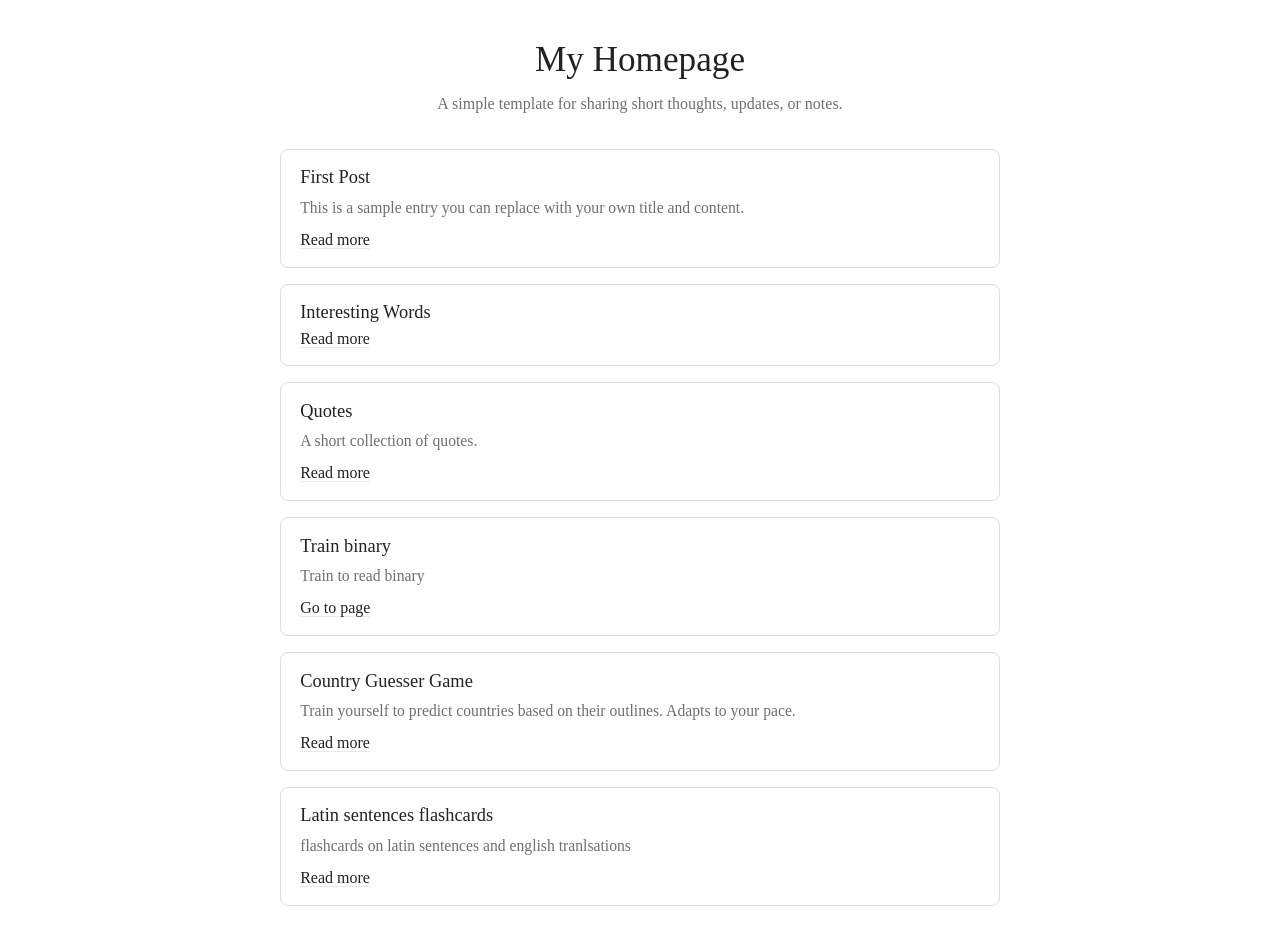
<file: index.html>
<!DOCTYPE html>
<html lang="en">
  <head>
    <meta charset="UTF-8" />
    <meta name="viewport" content="width=device-width, initial-scale=1.0" />
    <title>My Homepage</title>
    <link rel="stylesheet" href="styles.css" />
    <style>
      .intro {
        text-align: center;
        margin-bottom: 2rem;
      }

      .intro p {
        margin: 0;
        font-size: 1rem;
      }

      .posts {
        display: grid;
        gap: 1rem;
      }

      .post {
        padding: 1.1rem 1.2rem;
        border: 1px solid var(--border);
        border-radius: 8px;
        background: #fff;
      }

      .post h2 {
        margin: 0 0 0.4rem;
        font-size: 1.15rem;
        font-weight: 400;
      }

      .post p {
        margin: 0 0 0.7rem;
        font-size: 0.98rem;
      }
    </style>
  </head>
  <body>
    <main>
      <section class="intro">
        <h1>My Homepage</h1>
        <p>A simple template for sharing short thoughts, updates, or notes.</p>
      </section>

      <section class="posts">
        <article class="post">
          <h2>First Post</h2>
          <p>This is a sample entry you can replace with your own title and content.</p>
          <a href="sample-post-1.html">Read more</a>
        </article>

        <article class="post">
          <h2>Interesting Words</h2>
          <a href="notes/interesting_words.html">Read more</a>
        </article>

        <article class="post">
          <h2>Quotes</h2>
          <p>A short collection of quotes.</p>
          <a href="notes/quotes.html">Read more</a>
        </article>
        
        <article class="post">
          <h2>Train binary</h2>
          <p>Train to read binary</p>
          <a href="https://adaptivecarrot.github.io/binary-read">Go to page</a>
        </article>

        <article class="post">
          <h2>Country Guesser Game</h2>
          <p>Train yourself to predict countries based on their outlines. Adapts to your pace.</p>
          <a href="https://adaptivecarrot.github.io/country_guesser/country_guess_manual.html">Read more</a>
        </article>

        <article class="post">
          <h2>Latin sentences flashcards</h2>
          <p>flashcards on latin sentences and english tranlsations</p>
          <a href="https://adaptivecarrot.github.io/latin-cards/latin_sentences_flashcards.html">Read more</a>
        </article>
        
          
      </section>
    </main>
  </body>
</html>
</file>
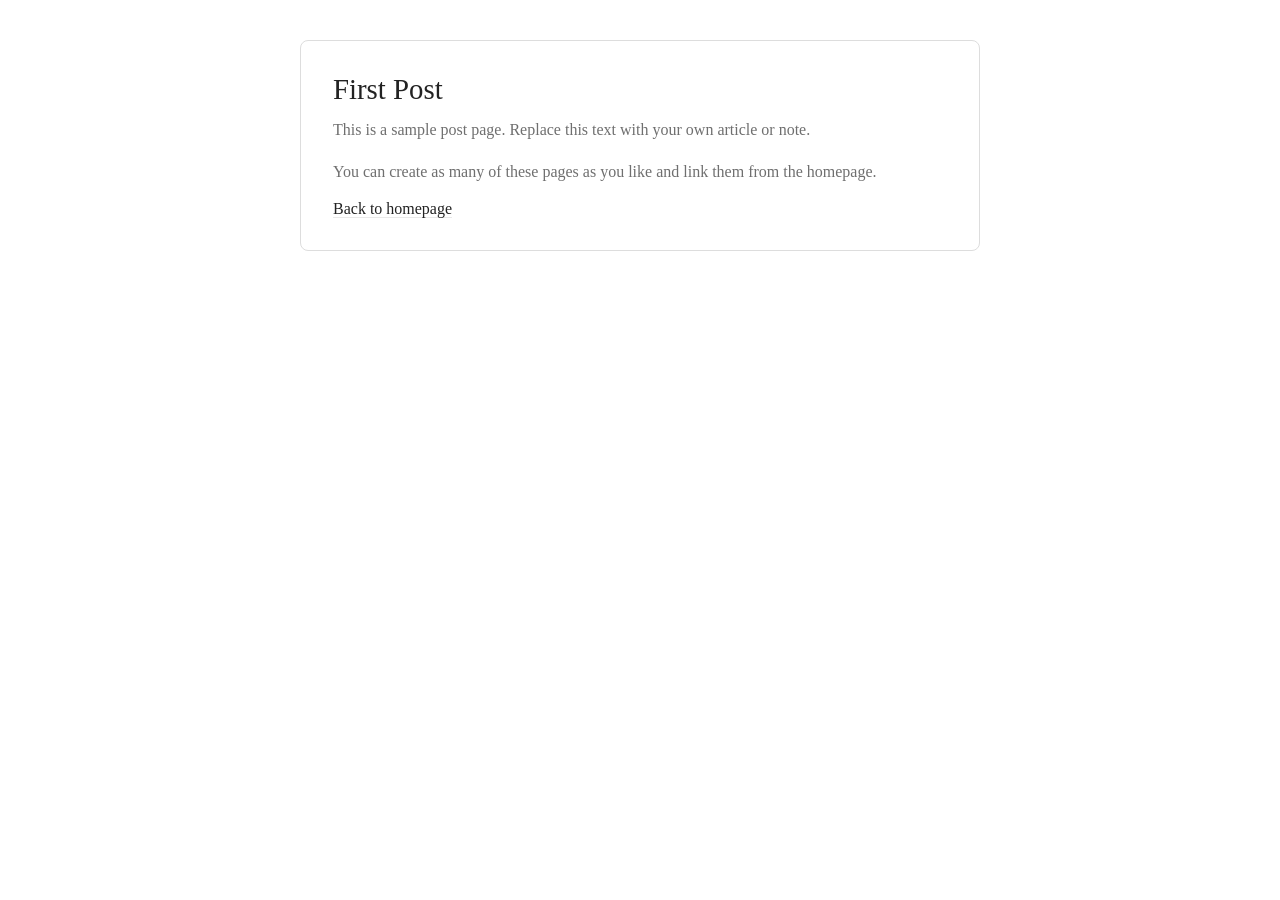
<file: sample-post-1.html>
<!DOCTYPE html>
<html lang="en">
  <head>
    <meta charset="UTF-8" />
    <meta name="viewport" content="width=device-width, initial-scale=1.0" />
    <title>First Post</title>
    <link rel="stylesheet" href="styles.css" />
    <style>
      main {
        max-width: 680px;
        margin: 0 auto;
        border: 1px solid var(--border);
        border-radius: 8px;
        padding: 2rem;
      }

      h1 {
        font-size: 1.8rem;
      }

      p {
        margin: 0 0 1rem;
      }
    </style>
  </head>
  <body>
    <main>
      <h1>First Post</h1>
      <p>This is a sample post page. Replace this text with your own article or note.</p>
      <p>You can create as many of these pages as you like and link them from the homepage.</p>
      <a href="index.html">Back to homepage</a>
    </main>
  </body>
</html>
</file>
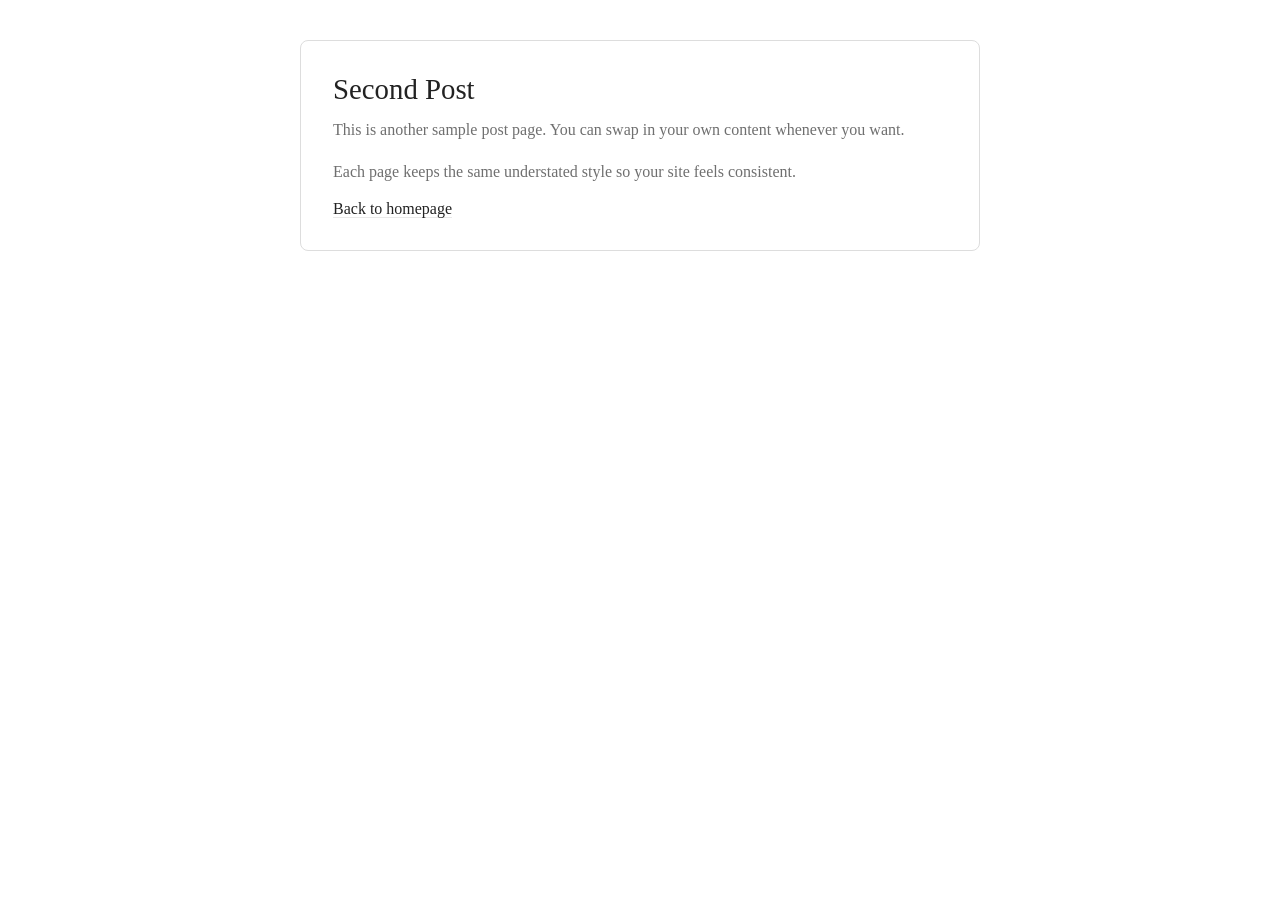
<file: sample-post-2.html>
<!DOCTYPE html>
<html lang="en">
  <head>
    <meta charset="UTF-8" />
    <meta name="viewport" content="width=device-width, initial-scale=1.0" />
    <title>Second Post</title>
    <link rel="stylesheet" href="styles.css" />
    <style>
      main {
        max-width: 680px;
        margin: 0 auto;
        border: 1px solid var(--border);
        border-radius: 8px;
        padding: 2rem;
      }

      h1 {
        font-size: 1.8rem;
      }

      p {
        margin: 0 0 1rem;
      }
    </style>
  </head>
  <body>
    <main>
      <h1>Second Post</h1>
      <p>This is another sample post page. You can swap in your own content whenever you want.</p>
      <p>Each page keeps the same understated style so your site feels consistent.</p>
      <a href="index.html">Back to homepage</a>
    </main>
  </body>
</html>
</file>
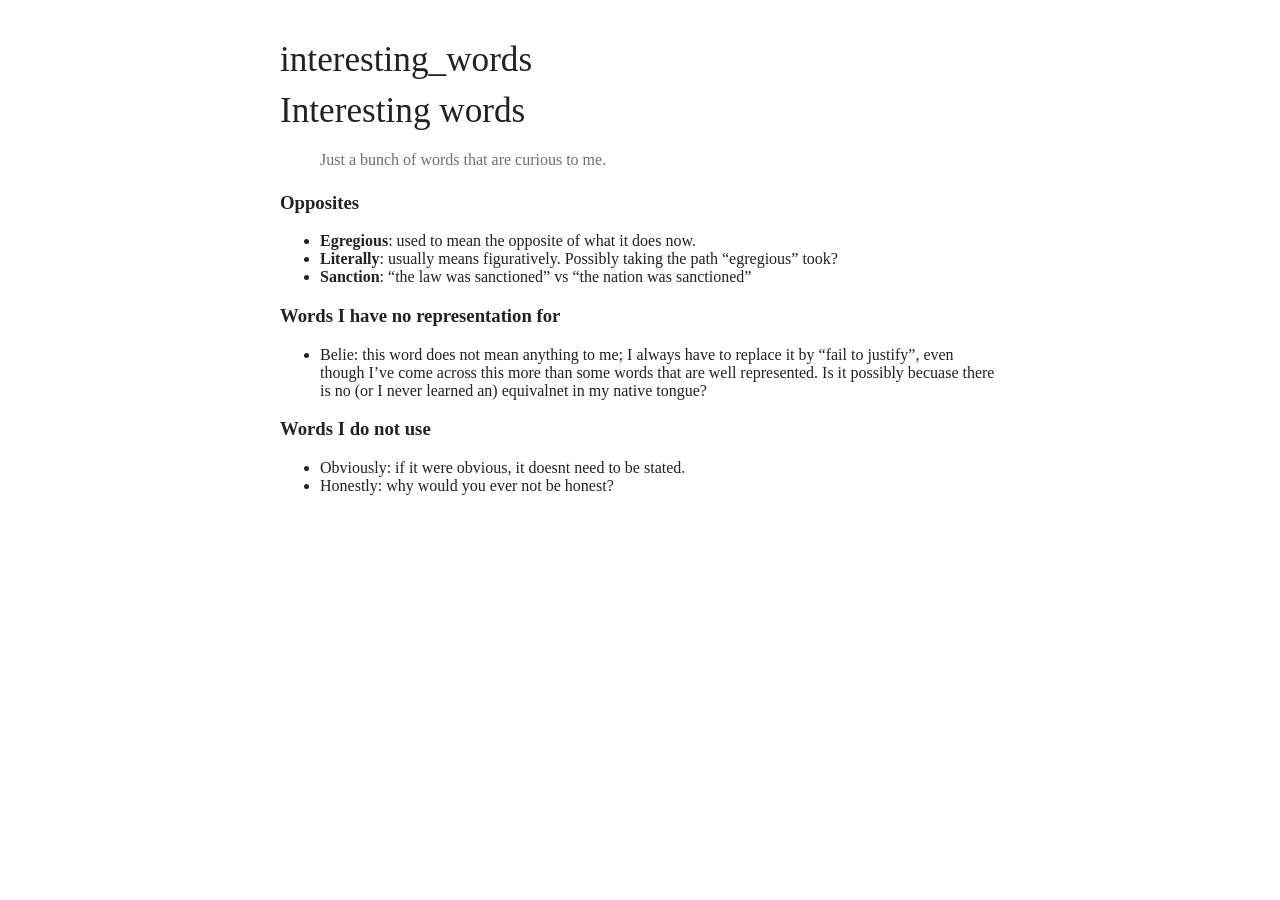
<file: notes/interesting_words.html>
<!DOCTYPE html>
<html xmlns="http://www.w3.org/1999/xhtml" lang="" xml:lang="">
<head>
  <meta charset="utf-8" />
  <meta name="generator" content="pandoc" />
  <meta name="viewport" content="width=device-width, initial-scale=1.0, user-scalable=yes" />
  <title>interesting_words</title>
  <style>
    code{white-space: pre-wrap;}
    span.smallcaps{font-variant: small-caps;}
    div.columns{display: flex; gap: min(4vw, 1.5em);}
    div.column{flex: auto; overflow-x: auto;}
    div.hanging-indent{margin-left: 1.5em; text-indent: -1.5em;}
    /* The extra [class] is a hack that increases specificity enough to
       override a similar rule in reveal.js */
    ul.task-list[class]{list-style: none;}
    ul.task-list li input[type="checkbox"] {
      font-size: inherit;
      width: 0.8em;
      margin: 0 0.8em 0.2em -1.6em;
      vertical-align: middle;
    }
    .display.math{display: block; text-align: center; margin: 0.5rem auto;}
  </style>
  <link rel="stylesheet" href="../styles.css" />
</head>
<body>
<main>
<header id="title-block-header">
<h1 class="title">interesting_words</h1>
</header>
<h1 id="interesting-words">Interesting words</h1>
<blockquote>
<p>Just a bunch of words that are curious to me.</p>
</blockquote>
<h3 id="opposites">Opposites</h3>
<ul>
<li><strong>Egregious</strong>: used to mean the opposite of what it
does now.</li>
<li><strong>Literally</strong>: usually means figuratively. Possibly
taking the path “egregious” took?</li>
<li><strong>Sanction</strong>: “the law was sanctioned” vs “the nation
was sanctioned”</li>
</ul>
<h3 id="words-i-have-no-representation-for">Words I have no
representation for</h3>
<ul>
<li>Belie: this word does not mean anything to me; I always have to
replace it by “fail to justify”, even though I’ve come across this more
than some words that are well represented. Is it possibly becuase there
is no (or I never learned an) equivalnet in my native tongue?</li>
</ul>
<h3 id="words-i-do-not-use">Words I do not use</h3>
<ul>
<li>Obviously: if it were obvious, it doesnt need to be stated.</li>
<li>Honestly: why would you ever not be honest?</li>
</ul>
</main>
</body>
</html>
</file>
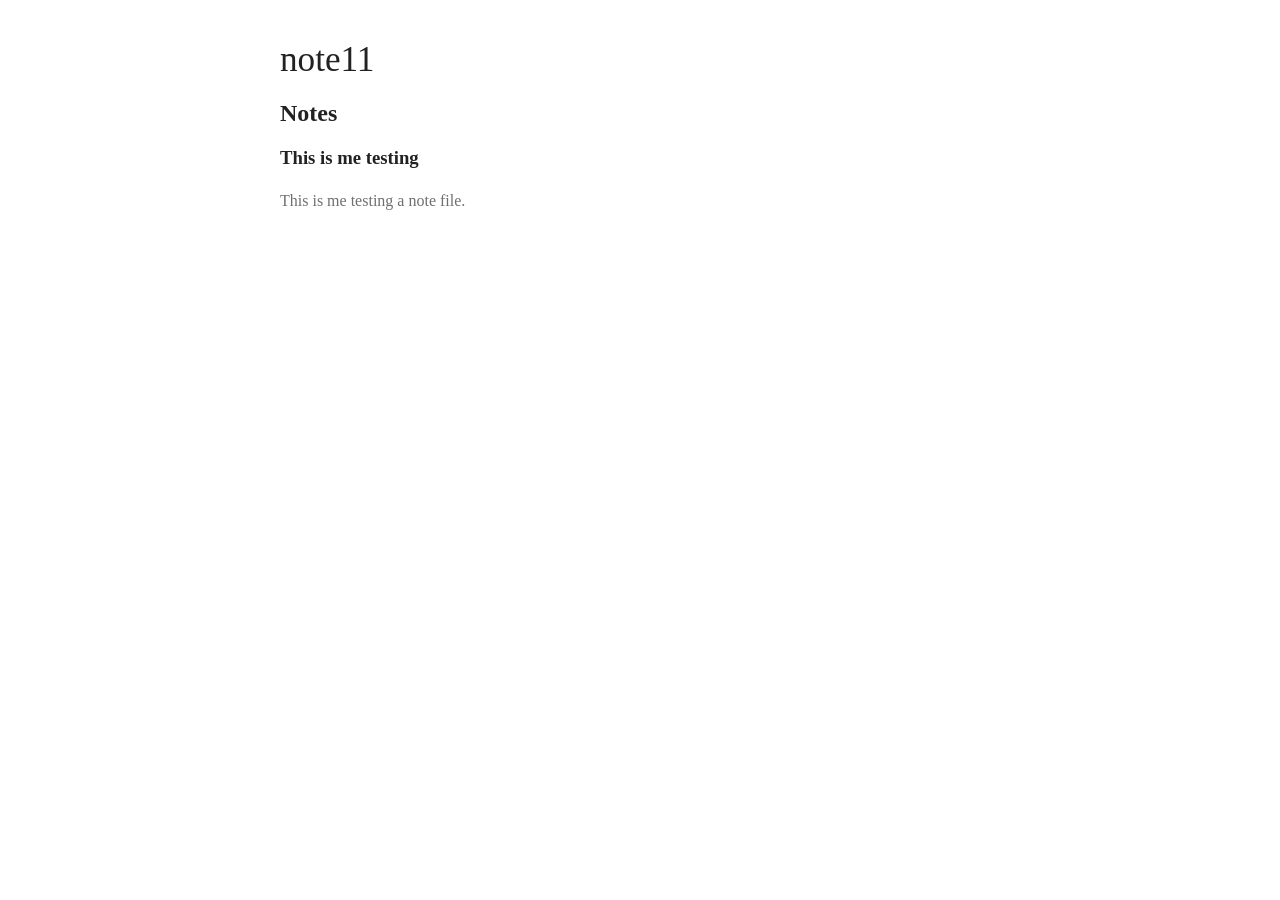
<file: notes/note11.html>
<!DOCTYPE html>
<html xmlns="http://www.w3.org/1999/xhtml" lang="" xml:lang="">
<head>
  <meta charset="utf-8" />
  <meta name="generator" content="pandoc" />
  <meta name="viewport" content="width=device-width, initial-scale=1.0, user-scalable=yes" />
  <title>note11</title>
  <style>
    code{white-space: pre-wrap;}
    span.smallcaps{font-variant: small-caps;}
    div.columns{display: flex; gap: min(4vw, 1.5em);}
    div.column{flex: auto; overflow-x: auto;}
    div.hanging-indent{margin-left: 1.5em; text-indent: -1.5em;}
    /* The extra [class] is a hack that increases specificity enough to
       override a similar rule in reveal.js */
    ul.task-list[class]{list-style: none;}
    ul.task-list li input[type="checkbox"] {
      font-size: inherit;
      width: 0.8em;
      margin: 0 0.8em 0.2em -1.6em;
      vertical-align: middle;
    }
    .display.math{display: block; text-align: center; margin: 0.5rem auto;}
  </style>
  <link rel="stylesheet" href="../styles.css" />
</head>
<body>
<main>
<header id="title-block-header">
<h1 class="title">note11</h1>
</header>
<h2 id="notes">Notes</h2>
<h3 id="this-is-me-testing">This is me testing</h3>
<p>This is me testing a note file.</p>
</main>
</body>
</html>
</file>
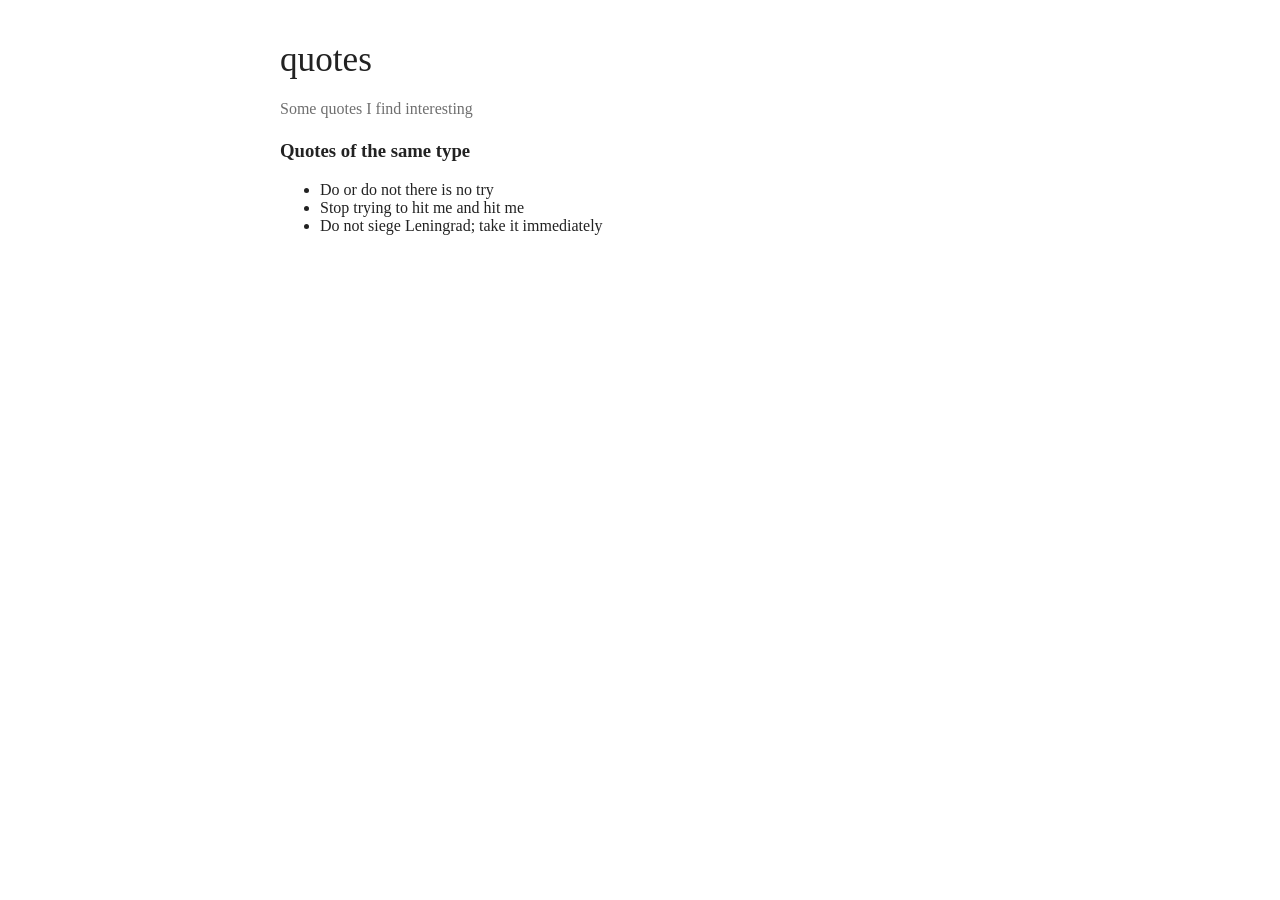
<file: notes/quotes.html>
<!DOCTYPE html>
<html xmlns="http://www.w3.org/1999/xhtml" lang="" xml:lang="">
<head>
  <meta charset="utf-8" />
  <meta name="generator" content="pandoc" />
  <meta name="viewport" content="width=device-width, initial-scale=1.0, user-scalable=yes" />
  <title>quotes</title>
  <style>
    code{white-space: pre-wrap;}
    span.smallcaps{font-variant: small-caps;}
    div.columns{display: flex; gap: min(4vw, 1.5em);}
    div.column{flex: auto; overflow-x: auto;}
    div.hanging-indent{margin-left: 1.5em; text-indent: -1.5em;}
    /* The extra [class] is a hack that increases specificity enough to
       override a similar rule in reveal.js */
    ul.task-list[class]{list-style: none;}
    ul.task-list li input[type="checkbox"] {
      font-size: inherit;
      width: 0.8em;
      margin: 0 0.8em 0.2em -1.6em;
      vertical-align: middle;
    }
    .display.math{display: block; text-align: center; margin: 0.5rem auto;}
  </style>
  <link rel="stylesheet" href="../styles.css" />
</head>
<body>
<main>
<header id="title-block-header">
<h1 class="title">quotes</h1>
</header>
<p>Some quotes I find interesting</p>
<h3 id="quotes-of-the-same-type">Quotes of the same type</h3>
<ul>
<li>Do or do not there is no try</li>
<li>Stop trying to hit me and hit me</li>
<li>Do not siege Leningrad; take it immediately</li>
</ul>
</main>
</body>
</html>
</file>
<file: styles.css>
:root {
  --bg: #ffffff;
  --text: #222222;
  --muted: #6f6f6f;
  --accent: #e9e9e9;
  --border: #dddddd;
}

* {
  box-sizing: border-box;
}

body {
  margin: 0;
  min-height: 100vh;
  background: var(--bg);
  color: var(--text);
  font-family: "Times New Roman", Times, serif;
  padding: 2.5rem 1.5rem;
}

main {
  max-width: 720px;
  margin: 0 auto;
}

h1 {
  margin: 0 0 0.7rem;
  font-size: 2.2rem;
  font-weight: 400;
}

p {
  line-height: 1.6;
  color: var(--muted);
}

a {
  color: var(--text);
  text-decoration: none;
  border-bottom: 1px solid var(--accent);
}

a:hover {
  border-bottom-color: var(--text);
}

.intro {
  text-align: center;
  margin-bottom: 2rem;
}

.intro p {
  margin: 0;
  font-size: 1rem;
}

.posts {
  display: grid;
  gap: 1rem;
}

.post {
  padding: 1.1rem 1.2rem;
  border: 1px solid var(--border);
  border-radius: 8px;
  background: #fff;
}

.post h2 {
  margin: 0 0 0.4rem;
  font-size: 1.15rem;
  font-weight: 400;
}

.post p {
  margin: 0 0 0.7rem;
  font-size: 0.98rem;
}
</file>
